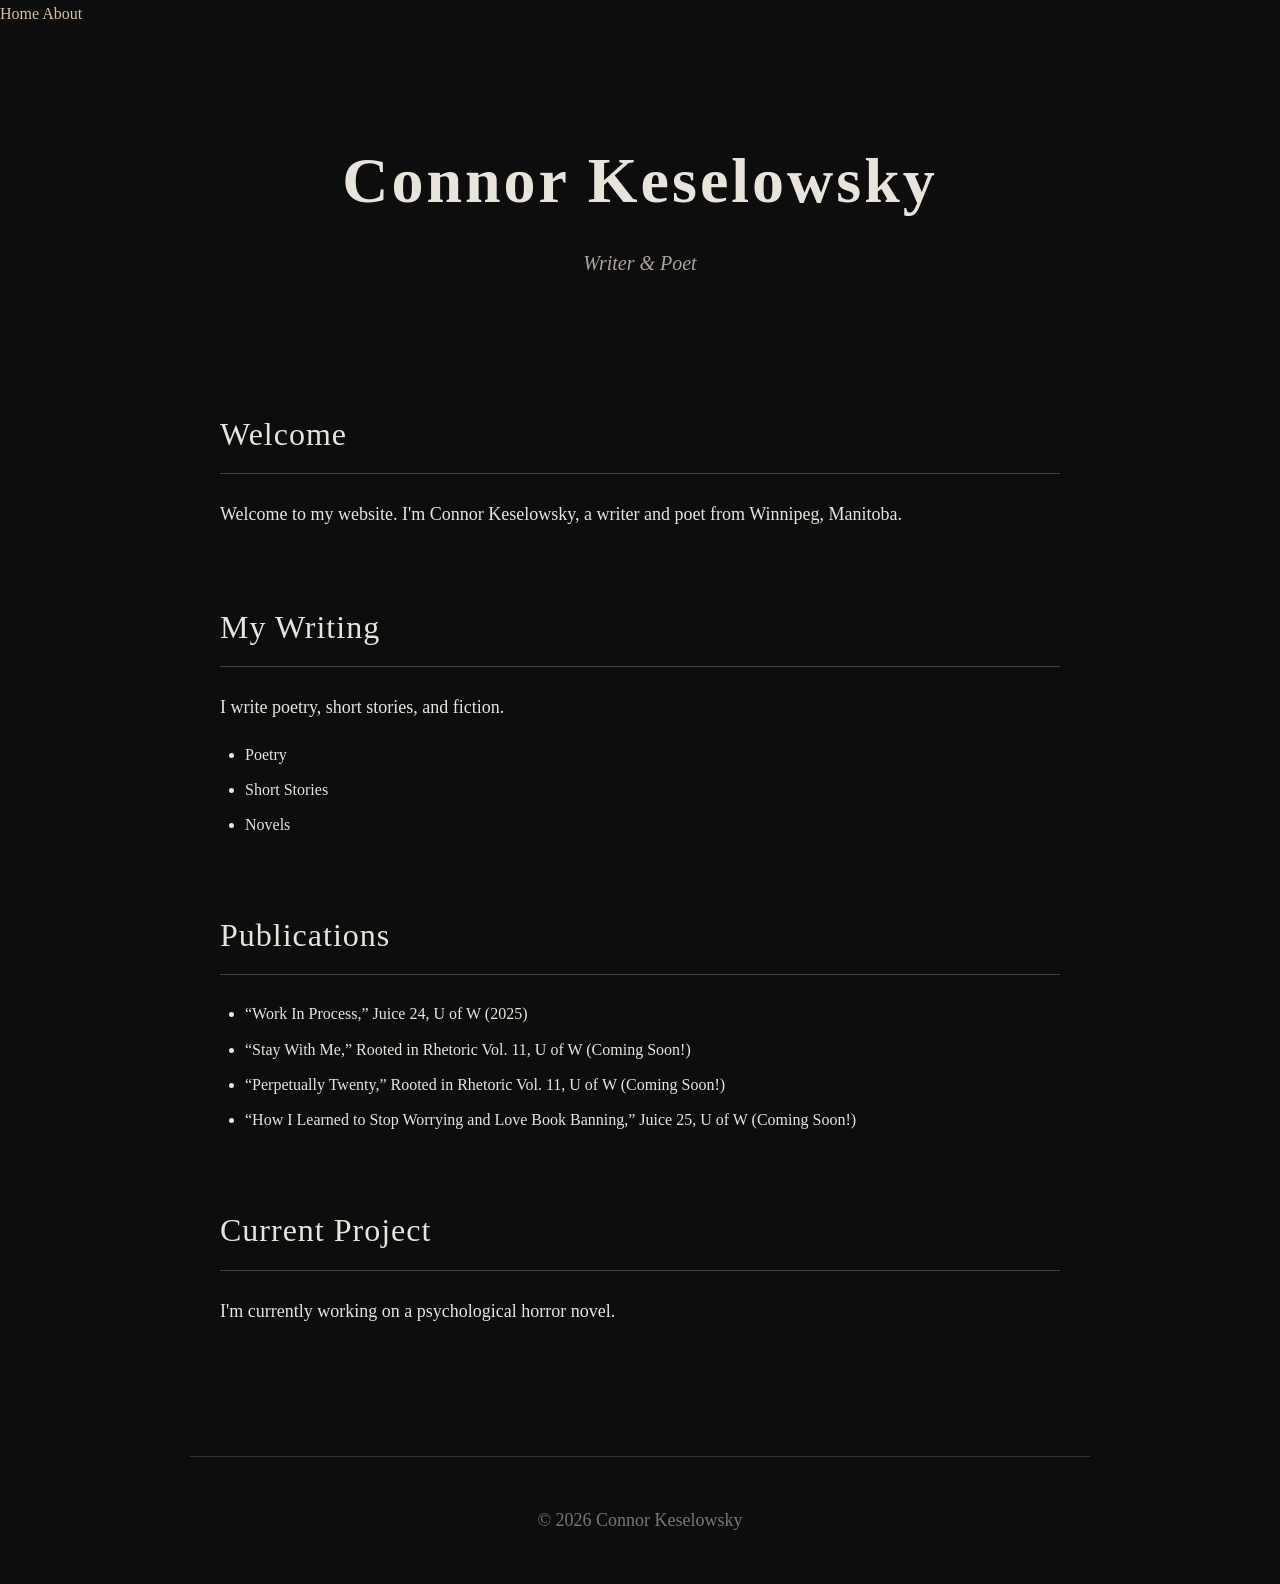
<file: index.html>
<!DOCTYPE html>
<html lang="en">
<link rel="stylesheet" href="style.css">

<head>
    <meta charset="UTF-8">
    <meta name="viewport" content="width=device-width, initial-scale=1.0">

    <title>Connor Keselowsky | Writer</title>

    <link rel="stylesheet" href="style.css">
</head>

<nav>
    <a href="index.html">Home</a>
    <a href="about.html">About</a>
</nav>

<body>

    <header>
        <h1>Connor Keselowsky</h1>
        <p>Writer & Poet</p>
    </header>

    <main>

        <section>
            <h2>Welcome</h2>

            <p>
                Welcome to my website. I'm Connor Keselowsky,
                a writer and poet from Winnipeg, Manitoba.
            </p>
        </section>

        <section>
            <h2>My Writing</h2>

            <p>
                I write poetry, short stories, and fiction.
            </p>

            <ul>
                <li>Poetry</li>
                <li>Short Stories</li>
                <li>Novels</li>
            </ul>
        </section>

<section>
            <h2>Publications</h2>

            <ul>
                <li>
		“Work In Process,” Juice 24, U of W (2025)
		</li>
                <li>
		“Stay With Me,” Rooted in Rhetoric Vol. 11, U of W (Coming Soon!)
		</li>
                <li>
		“Perpetually Twenty,” Rooted in Rhetoric Vol. 11, U of W (Coming Soon!)
		</li>
		<li>
		“How I Learned to Stop Worrying and Love Book Banning,” Juice 25, U of W (Coming Soon!)
		</li>
            </ul>
        </section>


        <section>
            <h2>Current Project</h2>

            <p>
                I'm currently working on a psychological horror novel.
            </p>
        </section>

    </main>

    <footer>
        <p>&copy; 2026 Connor Keselowsky</p>
    </footer>

</body>

</html>
</file>
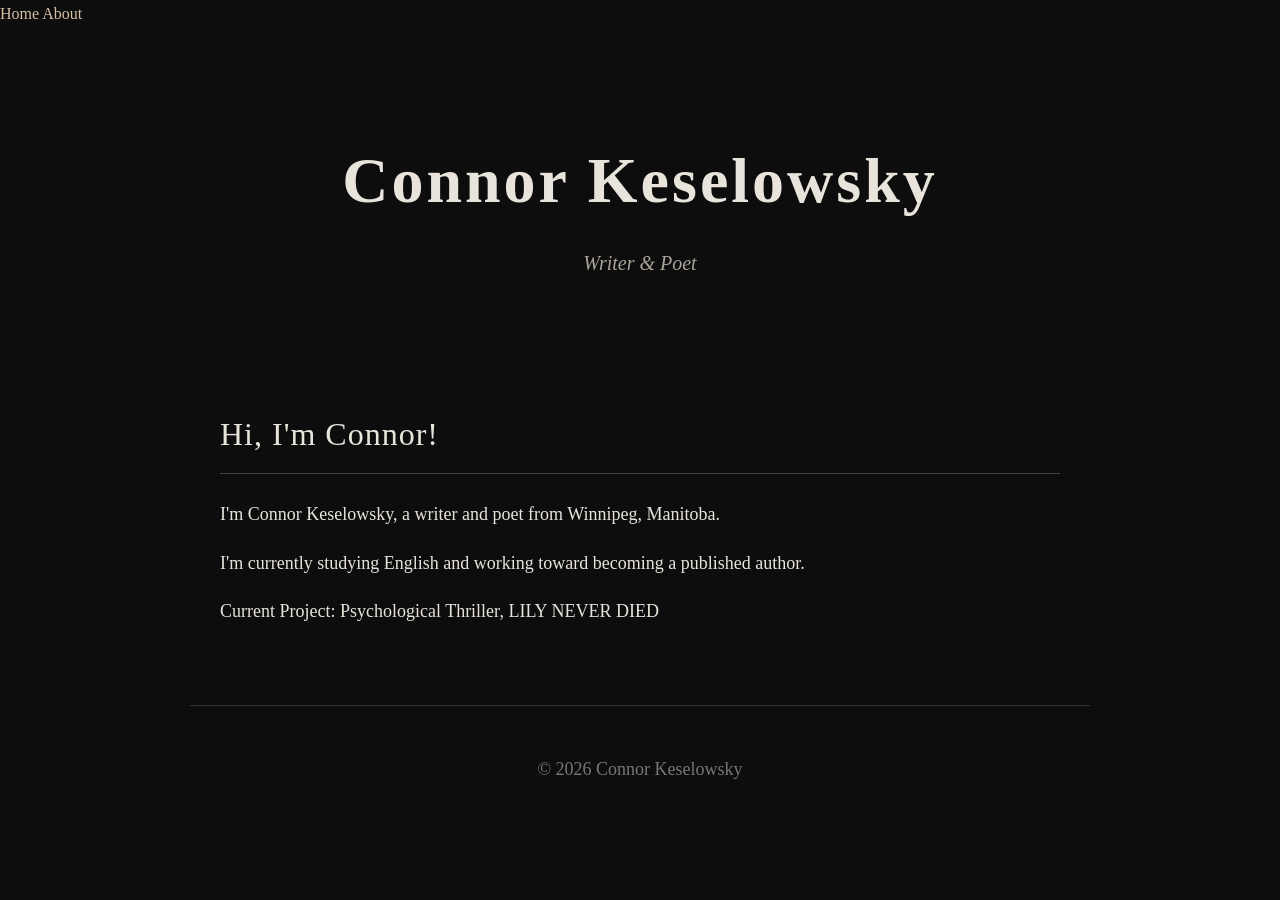
<file: about.html>
<!DOCTYPE html>
<html lang="en">

<head>
    <meta charset="UTF-8">
    <meta name="viewport" content="width=device-width, initial-scale=1.0">

<link rel="stylesheet" href="style.css">

<nav>
    <a href="index.html">Home</a>
    <a href="about.html">About</a>
</nav>

 <header>
    <h1>Connor Keselowsky</h1>
    <p>Writer & Poet</p>
</header>
<main>
<body>
<h2>Hi, I'm Connor!</h2>

            <p>
                I'm Connor Keselowsky, a writer and poet from Winnipeg, Manitoba.
            </p>

            <p>
                I'm currently studying English and working toward becoming
                a published author.
            </p>
	<p>
		Current Project: Psychological Thriller, LILY NEVER DIED
	</p>
  </body>

    </main>

    <footer>
        <p>&copy; 2026 Connor Keselowsky</p>
    </footer>
</file>
<file: style.css>
* {
    box-sizing: border-box;
}

body {
    margin: 0;
    background: #0d0d0d;
    color: #e8e4dc;
    font-family: Georgia, "Times New Roman", serif;
    line-height: 1.7;
}

/* Main container */
main,
header,
footer {
    max-width: 900px;
    margin-left: auto;
    margin-right: auto;
}

main {
    max-width: 900px;
    margin: 0 auto;
    padding: 0 30px 60px;

}

/* Header */
header {
    text-align: center;
    padding: 100px 30px 80px;
}

header h1 {
    font-size: 64px;
    letter-spacing: 3px;
    margin: 0;
}

header p {
    color: #aaa39a;
    font-size: 20px;
    font-style: italic;
    margin-top: 10px;
}

/* Sections */
section {
    margin-bottom: 70px;
}

h2 {
    font-size: 32px;
    font-weight: normal;
    letter-spacing: 1px;
    border-bottom: 1px solid #444;
    padding-bottom: 12px;
    margin-bottom: 25px;
}

p {
    font-size: 18px;
}

/* Links */
a {
    color: #d6bfa7;
    text-decoration: none;
}

a:hover {
    text-decoration: underline;
}

/* Lists */
ul {
    padding-left: 25px;
}

li {
    margin-bottom: 8px;
}

/* Footer */
footer {
    border-top: 1px solid #333;
    padding: 30px;
    text-align: center;
    color: #777;
    font-size: 14px;
}
</file>
